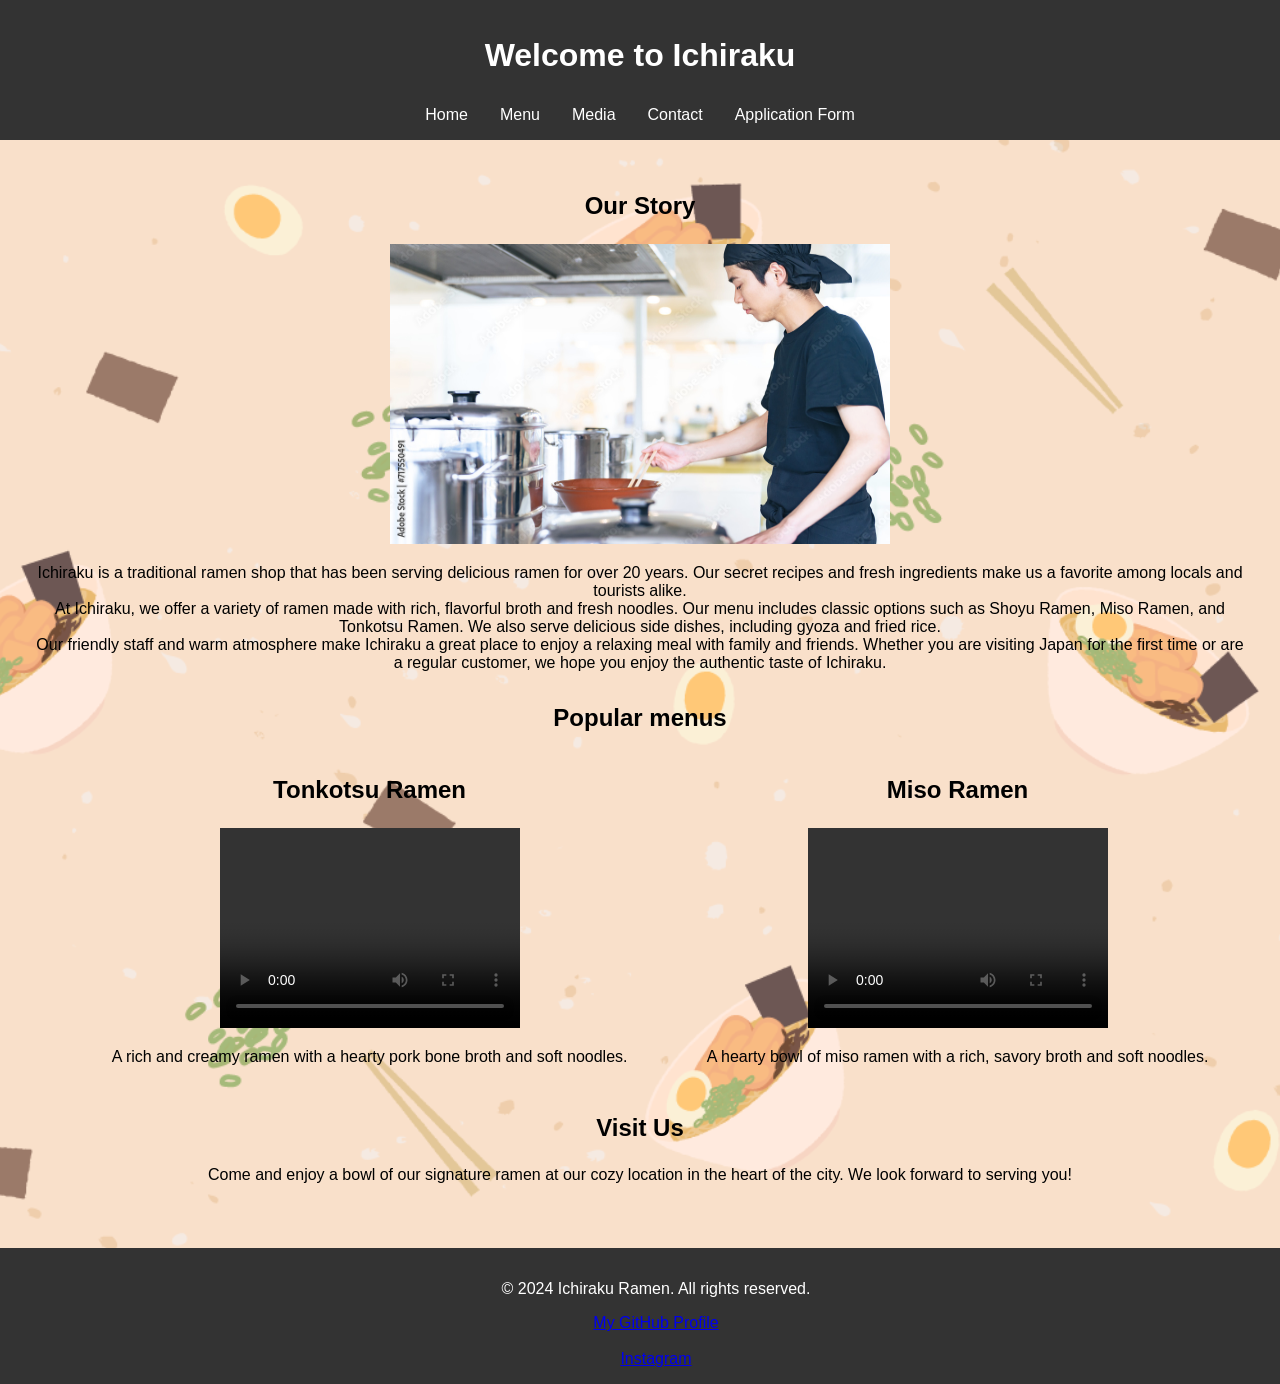
<file: index.html>
<!DOCTYPE html>
<html lang="en">
<head>
    <meta charset="UTF-8">
    <meta name="viewport" content="width=device-width, initial-scale=1.0">
    <title>ichiraku - home</title>
    <link rel="stylesheet" href="main.css">
    <link rel="shortcut icon" href="images/icon.jpg">
</head>
<body>
    <header>
        <h1>Welcome to Ichiraku</h1>
        <nav class="navbar">
            <ul>
                <li><a href="index.html">Home</a></li>
                <li><a href="ramen.html">Menu</a></li>
                <li><a href="media.html">Media</a></li>
                <li><a href="contact.html">Contact</a></li>
                <li><a href="form.html">Application Form</a></li>
            </ul>
        </nav>
    </header>
<main>
    <section>
        <h2>Our Story</h2>
        <img src="images/men.jpg" alt="Ichiraku Ramen" width="500" height="300">
        <p>Ichiraku is a traditional ramen shop that has been serving delicious ramen for over 20 years. Our secret recipes and fresh ingredients make us a favorite among locals and tourists alike.
          <br>At Ichiraku, we offer a variety of ramen made with rich, flavorful broth and fresh noodles. Our menu includes classic options such as Shoyu Ramen, Miso Ramen, and Tonkotsu Ramen. We also serve delicious side dishes, including gyoza and fried rice.
          <br>Our friendly staff and warm atmosphere make Ichiraku a great place to enjoy a relaxing meal with family and friends. Whether you are visiting Japan for the first time or are a regular customer, we hope you enjoy the authentic taste of Ichiraku.
        </p>
    </section>
    <section>
        <h2>Popular menus</h2>
        <ul class="Popular-menus">
            <li>
                <h2>Tonkotsu Ramen</h2>
                <video width="300" height="200" controls>
                    <source src="media/tonkotsuramen2.mp4" type="video/mp4">
                    Your browser does not support the video tag.
                </video>
                <p>A rich and creamy ramen with a hearty pork bone broth and soft noodles.</p>
            </li>
            <li>
                <h2>Miso Ramen</h2>
                <video width="300" height="200" controls>
                    <source src="media/misoramen2.mp4" type="video/mp4">
                    Your browser does not support the video tag.
                </video>
                <p>A hearty bowl of miso ramen with a rich, savory broth and soft noodles.</p>
            </li>
        </ul>
    </section>
    <section>
        <h2>Visit Us</h2>
        <p>Come and enjoy a bowl of our signature ramen at our cozy location in the heart of the city. We look forward to serving you!</p>
    </section>
</main>
    <footer>
        <p>&copy; 2024 Ichiraku Ramen. All rights reserved.</p>
        <a href="https://github.com/Hiroki1029-p">My GitHub Profile</a>
        <br><br>
        <a href="https://www.instagram.com/h1rok1_1029?stkn=MWN1a21hcmQ3dmxsaA%3D%3D&utm_source=qr">Instagram</a>
    </footer>     
</body>
</html>
</file>
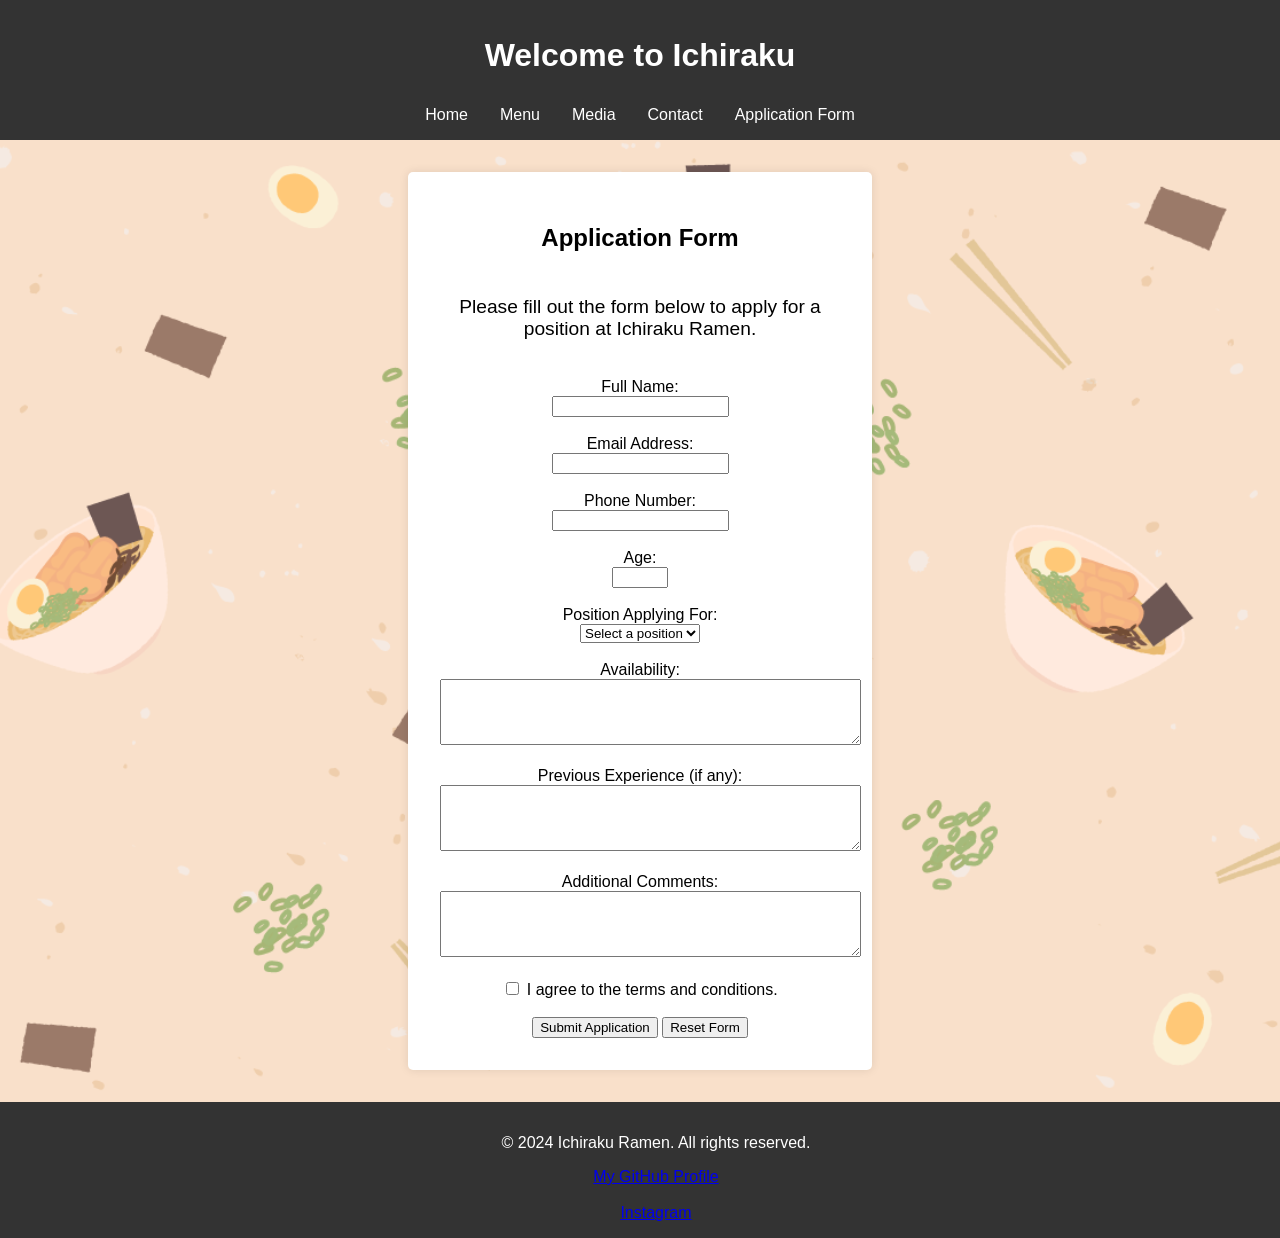
<file: application.html>
<!DOCTYPE html>
<html lang="en">
<head>
    <meta charset="UTF-8">
    <meta name="viewport" content="width=device-width, initial-scale=1.0">
    <title>ichiraku - Application Page</title>
    <link rel="stylesheet" href="main.css">
    <link rel="shortcut icon" href="images/icon.jpg">
</head>
<body>
    <header>
        <h1>Welcome to Ichiraku</h1>
        <nav>
            <ul class="navbar">
                <li><a href="index.html">Home</a></li>
                <li><a href="ramen.html">Menu</a></li>
                <li><a href="media.html">Media</a></li>
                <li><a href="contact.html">Contact</a></li>
                <li><a href="form.html">Application Form</a></li>
            </ul>
        </nav>
    </header>
    <main>
        <div class="application-form">
            <h2>Application Form</h2>
            <p>Please fill out the form below to apply for a position at Ichiraku Ramen.</p>
            <form action="submit_application.php" method="post">
                <label for="name">Full Name:</label><br>
                <input type="text" id="name" name="name" required><br><br>

                <label for="email">Email Address:</label><br>
                <input type="email" id="email" name="email" required><br><br>

                <label for="phone">Phone Number:</label><br>
                <input type="tel" id="phone" name="phone" required><br><br>

                <label for="age">Age:</label><br>
                <input type="number" id="age" name="age" min="16" max="120"><br><br>

                <label for="position">Position Applying For:</label><br>
                <select id="position" name="position" required>
                    <option value="">Select a position</option>
                    <option value="server">Server</option>
                    <option value="kitchen_staff">Kitchen Staff</option>
                    <option value="cashier">Cashier</option>
                </select><br><br>

                <label for="availability">Availability:</label><br>
                <textarea id="availability" name="availability" rows="4" cols="50" required></textarea><br><br>

                <label for="experience">Previous Experience (if any):</label><br>
                <textarea id="experience" name="experience" rows="4" cols="50"></textarea><br><br>

                <label for="comments">Additional Comments:</label><br>
                <textarea id="comments" name="comments" rows="4" cols="50"></textarea><br><br>

                <input type="checkbox" id="terms" name="terms" required>
                <label for="terms">I agree to the terms and conditions.</label><br><br>
                
                <input type="submit" value="Submit Application">
                <input type="reset" value="Reset Form">
            </form>
        </div>
    </main>
    <footer>
        <p>&copy; 2024 Ichiraku Ramen. All rights reserved.</p>
        <a href="https://github.com/Hiroki1029-p">My GitHub Profile</a>
        <br><br>
        <a href="https://www.instagram.com/h1rok1_1029?stkn=MWN1a21hcmQ3dmxsaA%3D%3D&utm_source=qr">Instagram</a>
    </footer> 
</body>
</html>
</file>
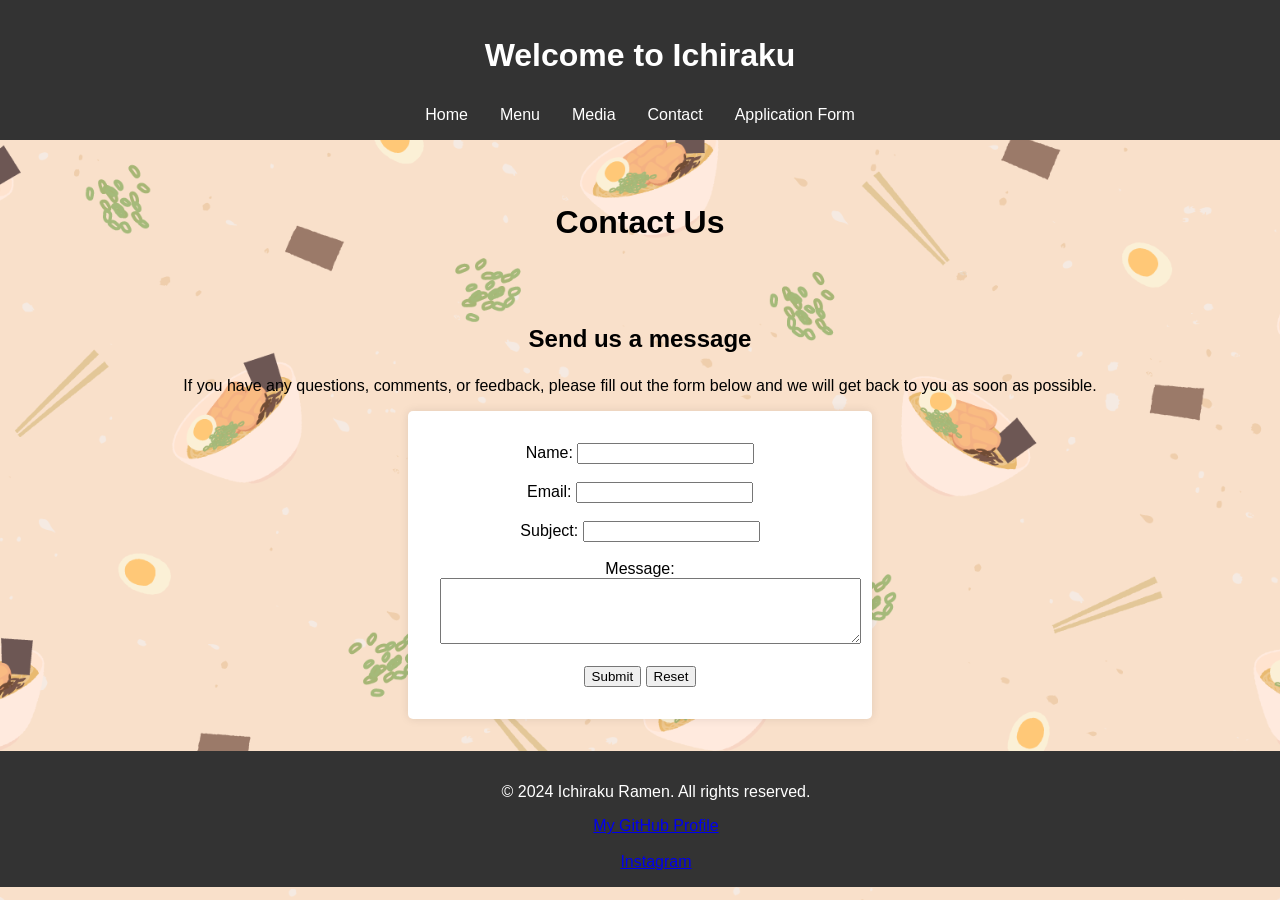
<file: Contact.html>
<!DOCTYPE html>
<html lang="en">
<head>
    <meta charset="UTF-8">
    <meta name="viewport" content="width=device-width, initial-scale=1.0">
    <title>ichiraku - Contact Us</title>
    <link rel="stylesheet" href="main.css">
    <link rel="shortcut icon" href="images/icon.jpg">
</head>
<body>
    <header>
        <h1>Welcome to Ichiraku</h1>
        <nav>
            <ul class="navbar">
                <li><a href="index.html">Home</a></li>
                <li><a href="ramen.html">Menu</a></li>
                <li><a href="media.html">Media</a></li>
                <li><a href="contact.html">Contact</a></li>
                <li><a href="form.html">Application Form</a></li>
            </ul>
        </nav>
    </header>
    <h2 class="contact-us">Contact Us</h2>
 <main>
<!-- Beginning of the form element -->
 <h2>Send us a message</h2>
 <p>If you have any questions, comments, or feedback, please fill out the form below and we will get back to you as soon as possible.</p>
    <form action="Contact.html" method="post" class="contact-form">
        <label for="name">Name:</label>
        <input type="text" id="name" name="name" required><br><br>

        <label for="email">Email:</label>
        <input type="email" id="email" name="email" required><br><br>

        <label for="subject">Subject:</label>
        <input type="text" id="subject" name="subject" required><br><br>

        <label for="message">Message:</label><br>
        <textarea id="message" name="message" rows="4" cols="50" required></textarea><br><br>

        <input type="submit" value="Submit">
        <input type="reset" value="Reset">
    </form>
 </main>
    <footer>
        <p>&copy; 2024 Ichiraku Ramen. All rights reserved.</p> 
        <a href="https://github.com/Hiroki1029-p">My GitHub Profile</a>
        <br><br>
        <a href="https://www.instagram.com/h1rok1_1029?stkn=MWN1a21hcmQ3dmxsaA%3D%3D&utm_source=qr">Instagram</a>
    </footer>    
</body>
</html>
</file>
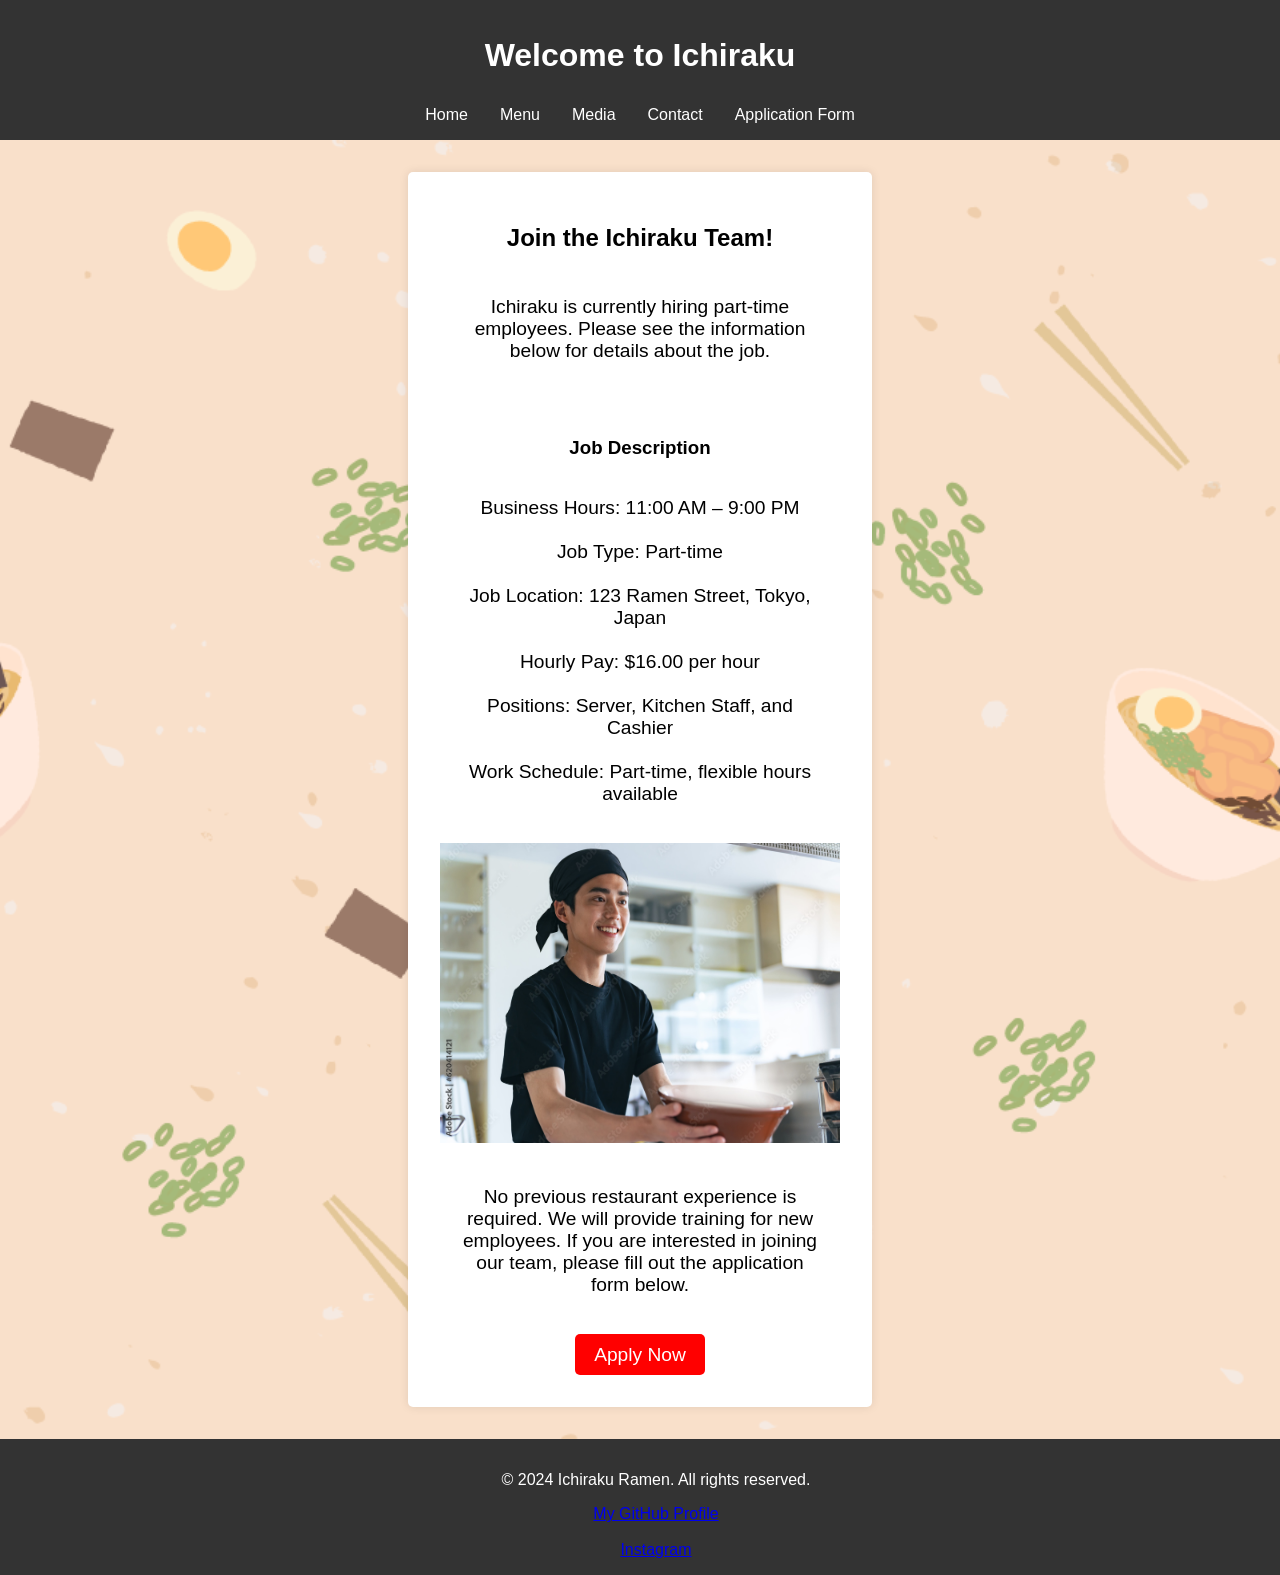
<file: form.html>
<!DOCTYPE html>
<html lang="en">
<head>
    <meta charset="UTF-8">
    <meta name="viewport" content="width=device-width, initial-scale=1.0">
    <title>ichiraku - About Application </title>
    <link rel="stylesheet" href="main.css">
    <link rel="shortcut icon" href="images/icon.jpg">
</head>
<body>
    <header>
        <h1>Welcome to Ichiraku</h1>
        <nav>
            <ul class="navbar">
                <li><a href="index.html">Home</a></li>
                <li><a href="ramen.html">Menu</a></li>
                <li><a href="media.html">Media</a></li>
                <li><a href="contact.html">Contact</a></li>
                <li><a href="form.html">Application Form</a></li>
            </ul>
        </nav>
    </header>
    <main>
        <section id="application-form" class="application-form">
        <h2>Join the Ichiraku Team!</h2>
        <p>Ichiraku is currently hiring part-time employees. Please see the information below for details about the job.</p>
        <br>
        <h3>Job Description</h3>
        <p>Business Hours: 11:00 AM – 9:00 PM
            <br><br>Job Type: Part-time
            <br><br>Job Location: 123 Ramen Street, Tokyo, Japan
            <br><br>Hourly Pay: $16.00 per hour
            <br><br>Positions: Server, Kitchen Staff, and Cashier
            <br><br>Work Schedule: Part-time, flexible hours available</p>
            <img src="images/men3.jpg" alt="Ichiraku Ramen" width="400" height="300">
            <p>No previous restaurant experience is required. We will provide training for new employees. If you are interested in joining our team, please fill out the application form below.</p>
            <a href="application.html" class="applylink">Apply Now</a>
        </section>
    </main>
    <footer>
        <p>&copy; 2024 Ichiraku Ramen. All rights reserved.</p>
        <a href="https://github.com/Hiroki1029-p">My GitHub Profile</a>
        <br><br>
        <a href="https://www.instagram.com/h1rok1_1029?stkn=MWN1a21hcmQ3dmxsaA%3D%3D&utm_source=qr">Instagram</a>
    </footer>
</body>
</html>
</file>
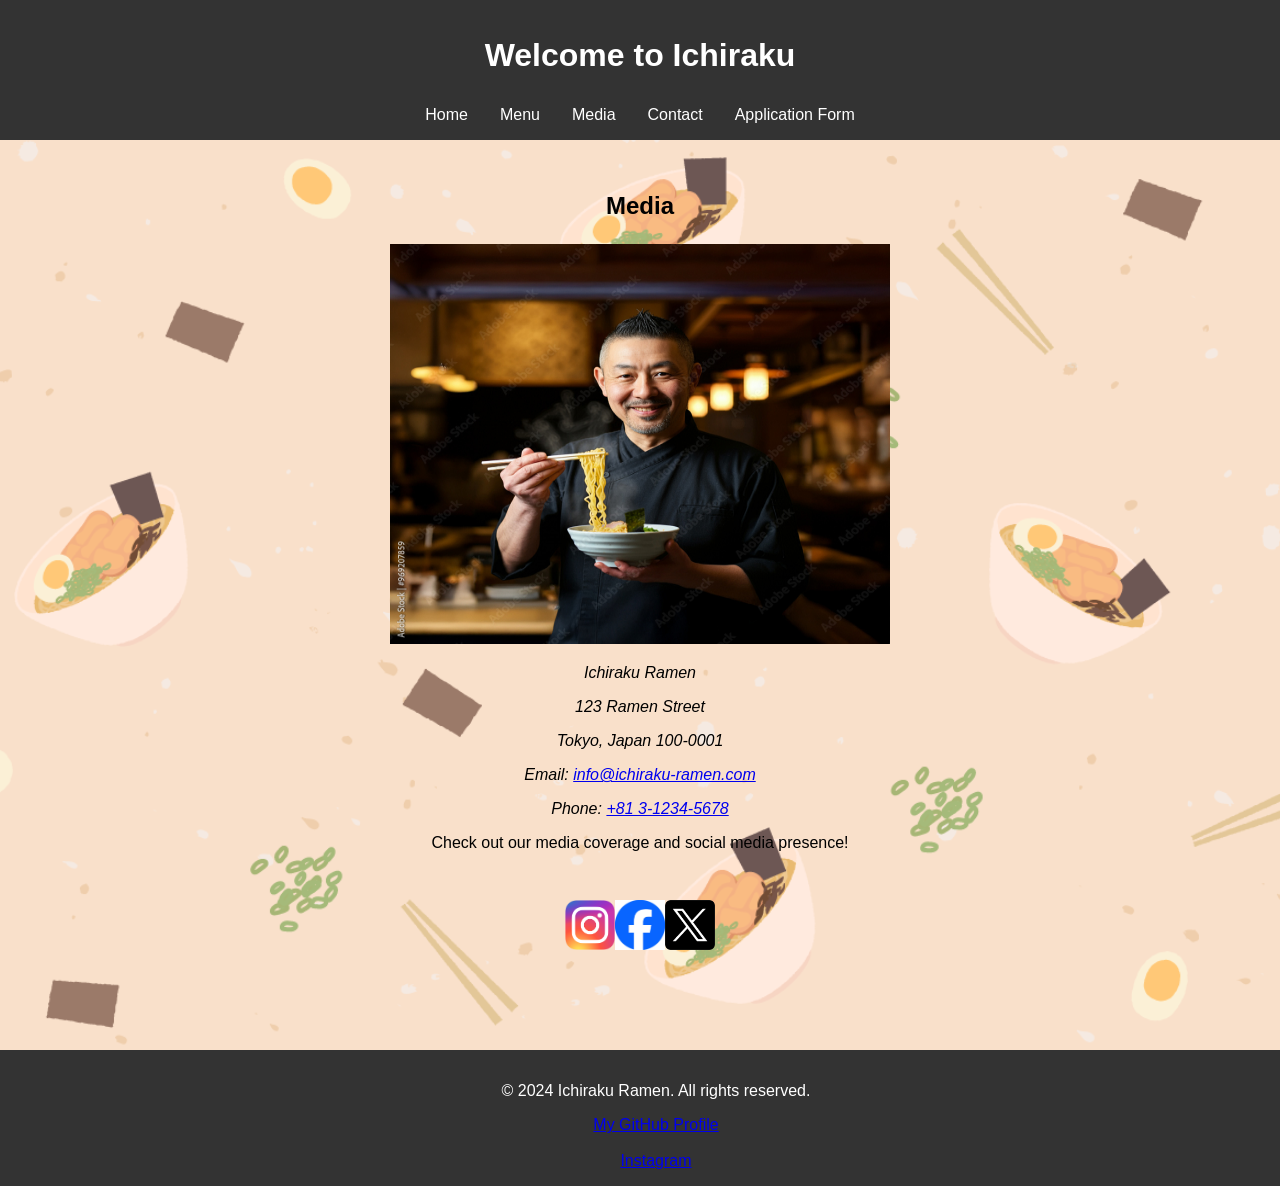
<file: media.html>
<!DOCTYPE html>
<html lang="en">
<head>
    <meta charset="UTF-8">
    <meta name="viewport" content="width=device-width, initial-scale=1.0">
    <title>ichiraku - meida</title>
    <link rel="stylesheet" href="main.css">
    <link rel="shortcut icon" href="images/icon.jpg">
</head>
<body>
    <header>
        <h1>Welcome to Ichiraku</h1>
        <nav>
            <ul class="navbar">
                <li><a href="index.html">Home</a></li>
                <li><a href="ramen.html">Menu</a></li>
                <li><a href="media.html">Media</a></li>
                <li><a href="contact.html">Contact</a></li>
                <li><a href="form.html">Application Form</a></li>
            </ul>
        </nav>
    </header>
    <main>
        <section>
            <h2>Media</h2>
            <img src="images/men2.jpg" alt="Media Coverage" width="500" height="400">
            <address>
                <p>Ichiraku Ramen</p>
                <p>123 Ramen Street</p>
                <p>Tokyo, Japan 100-0001</p>
                <p>Email: <a href="mailto:info@ichiraku-ramen.com">info@ichiraku-ramen.com</a></p>
                <p>Phone: <a href="tel:+81-3-1234-5678">+81 3-1234-5678</a></p>
            </address>
            <p>Check out our media coverage and social media presence!</p>
            <ul class="social-media">
                <li><a href="https://www.instagram.com/ichiraku_ramen/"><img src="images/instagram.webp" alt="Instagram" width="50" height="50"></a></li>
                <li><a href="https://www.facebook.com/ichiraku_ramen/"><img src="images/facebook.png" alt="Facebook" width="50" height="50"></a></li>
                <li><a href="https://twitter.com/ichiraku_ramen/"><img src="images/X.png" alt="Twitter" width="50" height="50"></a></li>
            </ul>
        </section>
    </main>
    <footer>
        <p>&copy; 2024 Ichiraku Ramen. All rights reserved.</p> 
        <a href="https://github.com/Hiroki1029-p">My GitHub Profile</a>
        <br><br>
        <a href="https://www.instagram.com/h1rok1_1029?stkn=MWN1a21hcmQ3dmxsaA%3D%3D&utm_source=qr">Instagram</a>
    </footer>
</body>
</html>
</file>
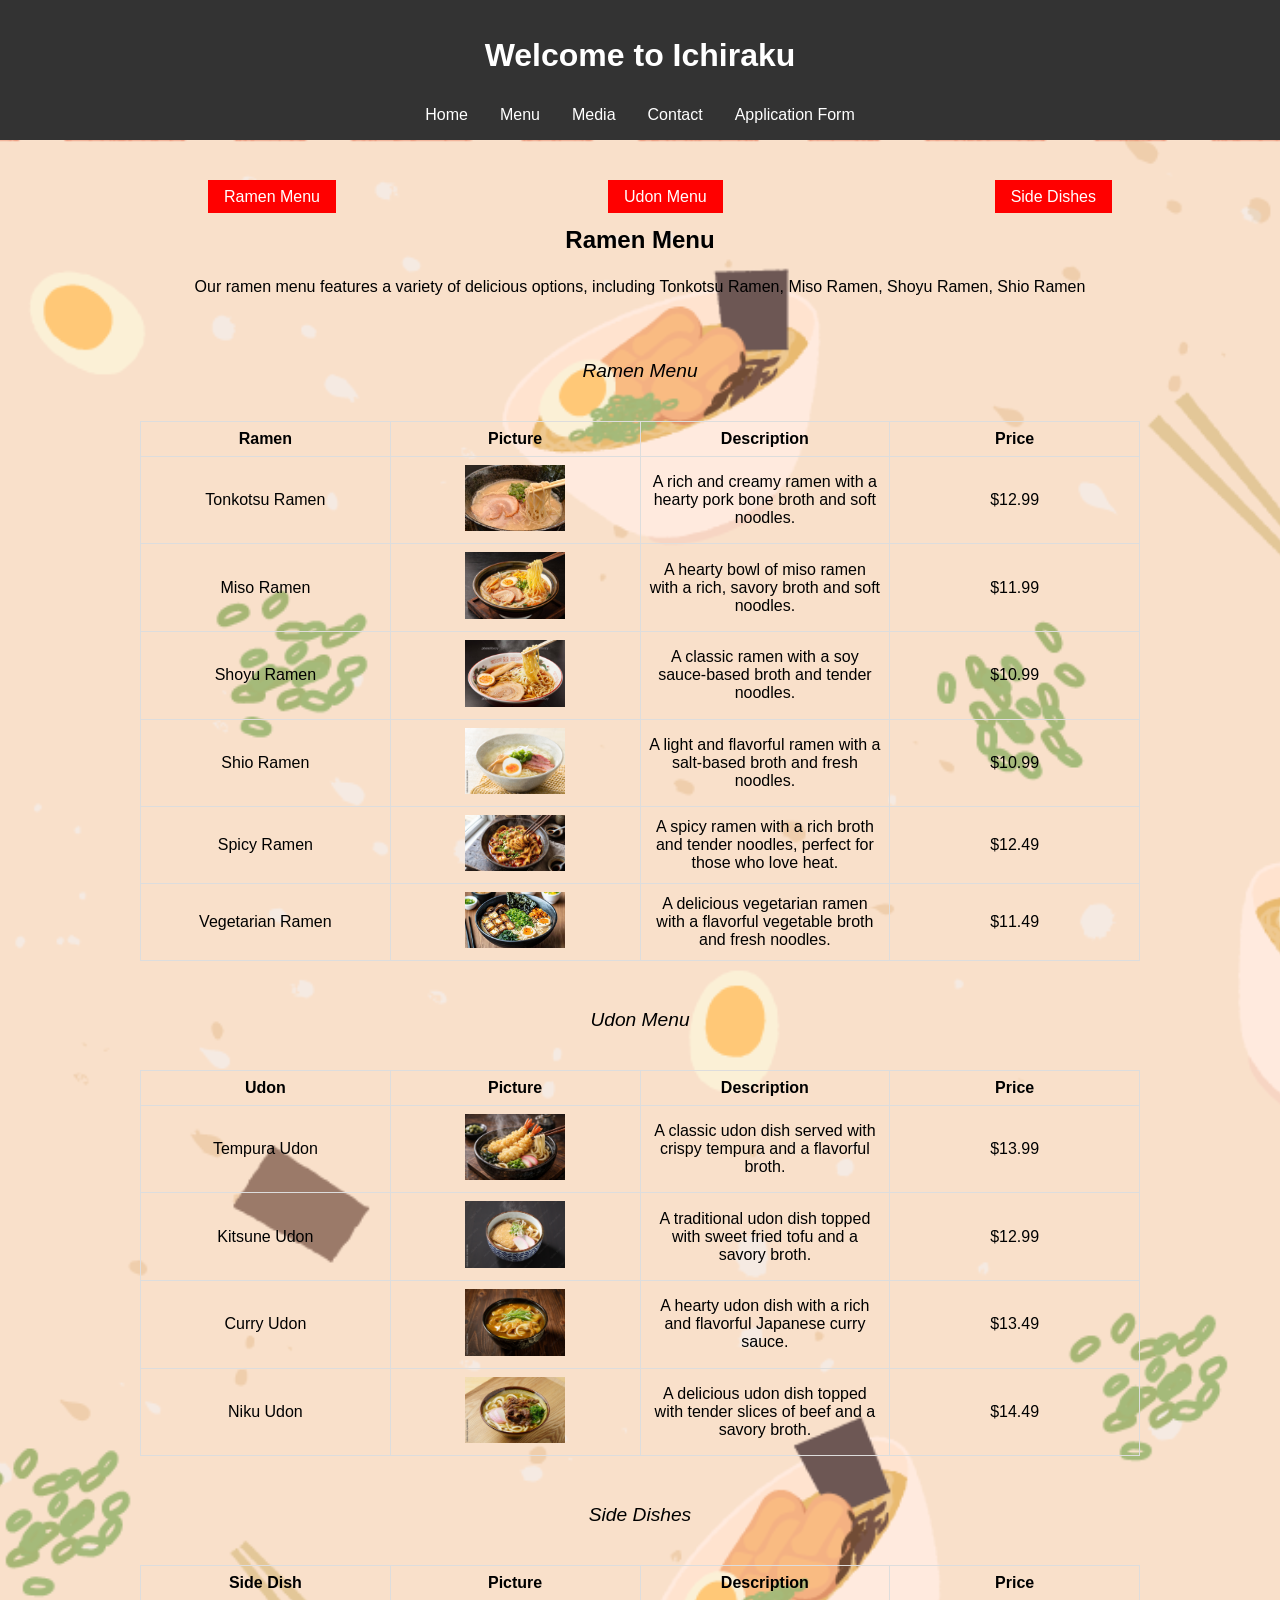
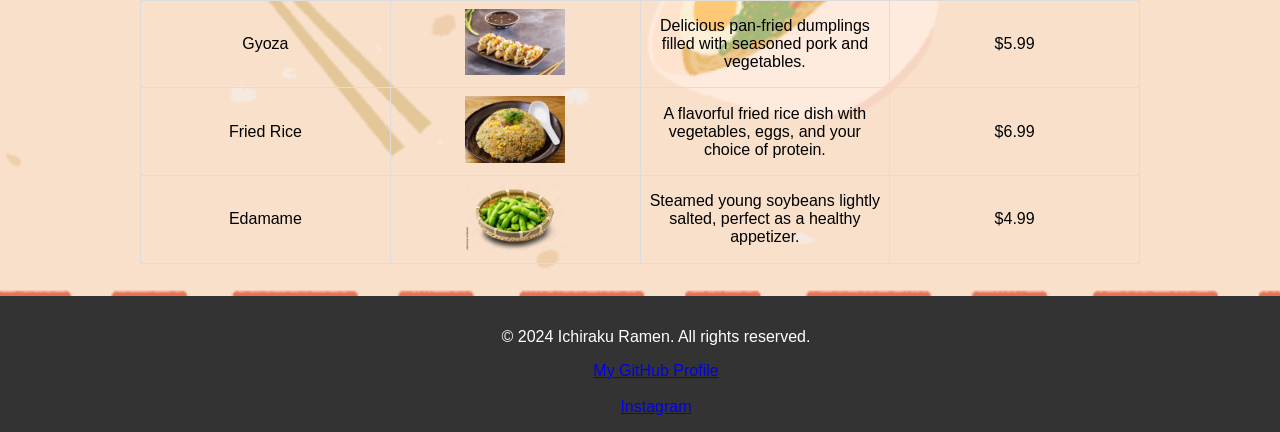
<file: ramen.html>
<!DOCTYPE html>
<html lang="en">
<head>
    <meta charset="UTF-8">
    <meta name="viewport" content="width=device-width, initial-scale=1.0">
    <title>ichiraku - menus</title>
    <link rel="stylesheet" href="main.css">
    <link rel="shortcut icon" href="images/icon.jpg">
</head>
<body>
    <header>
        <h1>Welcome to Ichiraku</h1>
        <nav>
            <ul class="navbar">
                <li><a href="index.html">Home</a></li>
                <li><a href="ramen.html">Menu</a></li>
                <li><a href="media.html">Media</a></li>
                <li><a href="contact.html">Contact</a></li>
                <li><a href="form.html">Application Form</a></li>
            </ul>
        </nav>
    </header>
<main>
    <!-- Secondaly menu links -->
     <ul class="secondary-menu">
        <li><a href="#ramen-menu">Ramen Menu</a></li>
        <li><a href="#udon-menu">Udon Menu</a></li>
        <li><a href="#side-dishes">Side Dishes</a></li>
     </ul>
        <div id="ramen-menu" class="ramen-menu">
            <h2>Ramen Menu</h2>
            <p>Our ramen menu features a variety of delicious options, including Tonkotsu Ramen, Miso Ramen, Shoyu Ramen, Shio Ramen
        <!--this is the ramen menu -->
        <table style="width: 1000px;">
            <caption>Ramen Menu</caption>
            <!-- This is table header-->
            <thead>
                <tr>
                    <th>Ramen</th>
                    <th>Picture</th>
                    <th>Description</th>
                    <th>Price</th>
                </tr>
            </thead>
            <tbody>
                <tr>
                    <td>Tonkotsu Ramen</td>
                    <td><img src="images/tonkotsu-ramen.jpg" alt="Tonkotsu Ramen" width="100"></td>
                    <td>A rich and creamy ramen with a hearty pork bone broth and soft noodles.</td>
                    <td>$12.99</td>
                </tr>
                <tr>
                    <td>Miso Ramen</td>
                    <td><img src="images/miso-ramen.jpg" alt="Miso Ramen" width="100"></td>
                    <td>A hearty bowl of miso ramen with a rich, savory broth and soft noodles.</td>
                    <td>$11.99</td>
                </tr>
                <tr>
                    <td>Shoyu Ramen</td>
                    <td><img src="images/shoyu-ramen.jpg" alt="Shoyu Ramen" width="100"></td>
                    <td>A classic ramen with a soy sauce-based broth and tender noodles.</td>
                    <td>$10.99</td>
                </tr>
                <tr>
                    <td>Shio Ramen</td>
                    <td><img src="images/shio-ramen.jpg" alt="Shio Ramen" width="100"></td>
                    <td>A light and flavorful ramen with a salt-based broth and fresh noodles.</td>
                    <td>$10.99</td>
                </tr>
                <tr>
                    <td>Spicy Ramen</td>
                    <td><img src="images/spicy-ramen.jpg" alt="Spicy Ramen" width="100"></td>
                    <td>A spicy ramen with a rich broth and tender noodles, perfect for those who love heat.</td>
                    <td>$12.49</td>
                </tr>
                <tr>
                    <td>Vegetarian Ramen</td>
                    <td><img src="images/vegetarian-ramen.jpeg" alt="Vegetarian Ramen" width="100"></td>
                    <td>A delicious vegetarian ramen with a flavorful vegetable broth and fresh noodles.</td>
                    <td>$11.49</td>
                </tr>
            </tbody>
        </table>
        </div>
        <div id="udon-menu" class="udon-menu">
            <table style="width: 1000px;">
                <caption>Udon Menu</caption>
                <!-- This is table header-->
                <thead>
                    <tr>
                        <th>Udon</th>
                        <th>Picture</th>
                        <th>Description</th>
                        <th>Price</th>
                    </tr>
                </thead>
                <tbody>
                <tr>
                    <td>Tempura Udon</td>
                    <td><img src="images/tempura-udon.jpg" alt="Tempura Udon" width="100"></td>
                    <td>A classic udon dish served with crispy tempura and a flavorful broth.</td>
                    <td>$13.99</td>
                </tr>
                <tr>
                    <td>Kitsune Udon</td>
                    <td><img src="images/kitsune-udon.jpg" alt="Kitsune Udon" width="100"></td>
                    <td>A traditional udon dish topped with sweet fried tofu and a savory broth.</td>
                    <td>$12.99</td>
                </tr>
                <tr>
                    <td>Curry Udon</td>
                    <td><img src="images/curry-udon.jpg" alt="Curry Udon" width="100"></td>
                    <td>A hearty udon dish with a rich and flavorful Japanese curry sauce.</td>
                    <td>$13.49</td>
                </tr>
                <tr>
                    <td>Niku Udon</td>
                    <td><img src="images/niku-udon.jpg" alt="Niku Udon" width="100"></td>
                    <td>A delicious udon dish topped with tender slices of beef and a savory broth.</td>
                    <td>$14.49</td>
                </tr>
                </tbody>
            </table>
        </div>
        <div id="side-dishes" class="side-dishes">
        <table style="width: 1000px;">
            <caption>Side Dishes</caption>
            <!-- This is table header-->
            <thead>
                <tr>
                    <th>Side Dish</th>
                    <th>Picture</th>
                    <th>Description</th>
                    <th>Price</th>
                </tr>
            </thead>
            <tbody>
                <tr>
                    <td>Gyoza</td>
                    <td><img src="images/gyoza.jpg" alt="Gyoza" width="100"></td>
                    <td>Delicious pan-fried dumplings filled with seasoned pork and vegetables.</td>
                    <td>$5.99</td>
                </tr>
                <tr>
                    <td>Fried Rice</td>
                    <td><img src="images/fried-rice.jpg" alt="Fried Rice" width="100"></td>
                    <td>A flavorful fried rice dish with vegetables, eggs, and your choice of protein.</td>
                    <td>$6.99</td>
                </tr>
                <tr>
                    <td>Edamame</td>
                    <td><img src="images/edamame.webp" alt="Edamame" width="100"></td>
                    <td>Steamed young soybeans lightly salted, perfect as a healthy appetizer.</td>
                    <td>$4.99</td>
                </tr>
            </tbody>
        </table>
        </div>
</main>
    <footer>
        <p>&copy; 2024 Ichiraku Ramen. All rights reserved.</p>
        <a href="https://github.com/Hiroki1029-p">My GitHub Profile</a>
        <br><br>
        <a href="https://www.instagram.com/h1rok1_1029?stkn=MWN1a21hcmQ3dmxsaA%3D%3D&utm_source=qr">Instagram</a>
    </footer>     
</body>
</html>
</file>
<file: main.css>
body {
    font-family: Arial, sans-serif;
    margin: 0;
    padding: 0;
    background-color: #f4f4f4;
    background-image: url('images/background.png');
    background-repeat: repeat;
    background-position: center;
    background-size: cover;
}

header {
    background-color: #333;
    color: #fff;
    padding: 1em;
    text-align: center;
}

nav ul {
    list-style-type: none;
    padding: 0;
    margin: 0;
    display: flex;
    justify-content: center;
}

nav ul li {
    margin: 0 1em;
}
nav ul li a {
    color: #fff;
    text-decoration: none;
}

main {
    padding: 2em;
}

section {
    margin-bottom: 2em;
    text-align: center;
}

ul {
    display: flex;
    justify-content: space-around;
    flex-wrap: wrap;
    list-style-type: none;
}

footer {
    background-color: #333;
    color: #fff;
    text-align: center;
    padding: 1em;
    bottom: 0;
    width: 100%;
}


/* this is ramen menu  */

.secondary-menu a {
    color: white;
    text-decoration: none;
    background-color: red;
    padding: 0.5em 1em;
}

table {
    border-collapse: collapse;
   margin-left: auto;
   margin-right: auto;
   height: 100px;
}

caption {
    text-align: center;
    margin-top: 0.5em;
    font-style: italic;
    padding: 2em;
    font-size: 1.2em;
}

th {
    border: 1px solid #ddd;
    padding: 0.5em;
    width: 150px;
}

td {
    border: 1px solid #ddd;
    padding: 0.5em;
    text-align: center;
    width: 150px;
}

/* this is media  */
.social-media {
    padding: 2em;
    justify-content: center;
}

/* this is contact  */
.contact-form {
    max-width: 400px;
    margin: 0 auto;
    padding: 2em;
    text-align: center;
    font-size: 1em;
    background-color: #fff;
    border-radius: 5px;
    box-shadow: 0 0 10px rgba(0, 0, 0, 0.1);
}

h1 {
    margin-bottom: 1em;
    text-align: center;
}

h2 {
    margin-bottom: 1em;
    text-align: center;
}

p {
    margin-bottom: 1em;
    text-align: center;
}

.contact-us {
    text-align: center;
    margin-top: 2em;
    font-size: 2em;
}

/* this is application form */

h3 {
    margin-bottom: 1em;
    text-align: center;
}

.application-form p {
    margin-bottom: 1em;
    text-align: center;
    font-size: 1.2em;
    padding: 1em;
}

.applylink {
    display: inline-block;
    font-size: 1.2em;
    padding: 0.5em 1em;
    background-color:red;
    color: #fff;
    text-decoration: none;
    border-radius: 5px;
    transition: background-color 0.3s ease;
}

.application-form {
    max-width: 400px;
    margin: 0 auto;
    padding: 2em;
    text-align: center;
    font-size: 1em;
    background-color: #fff;
    border-radius: 5px;
    box-shadow: 0 0 10px rgba(0, 0, 0, 0.1);
}
</file>
